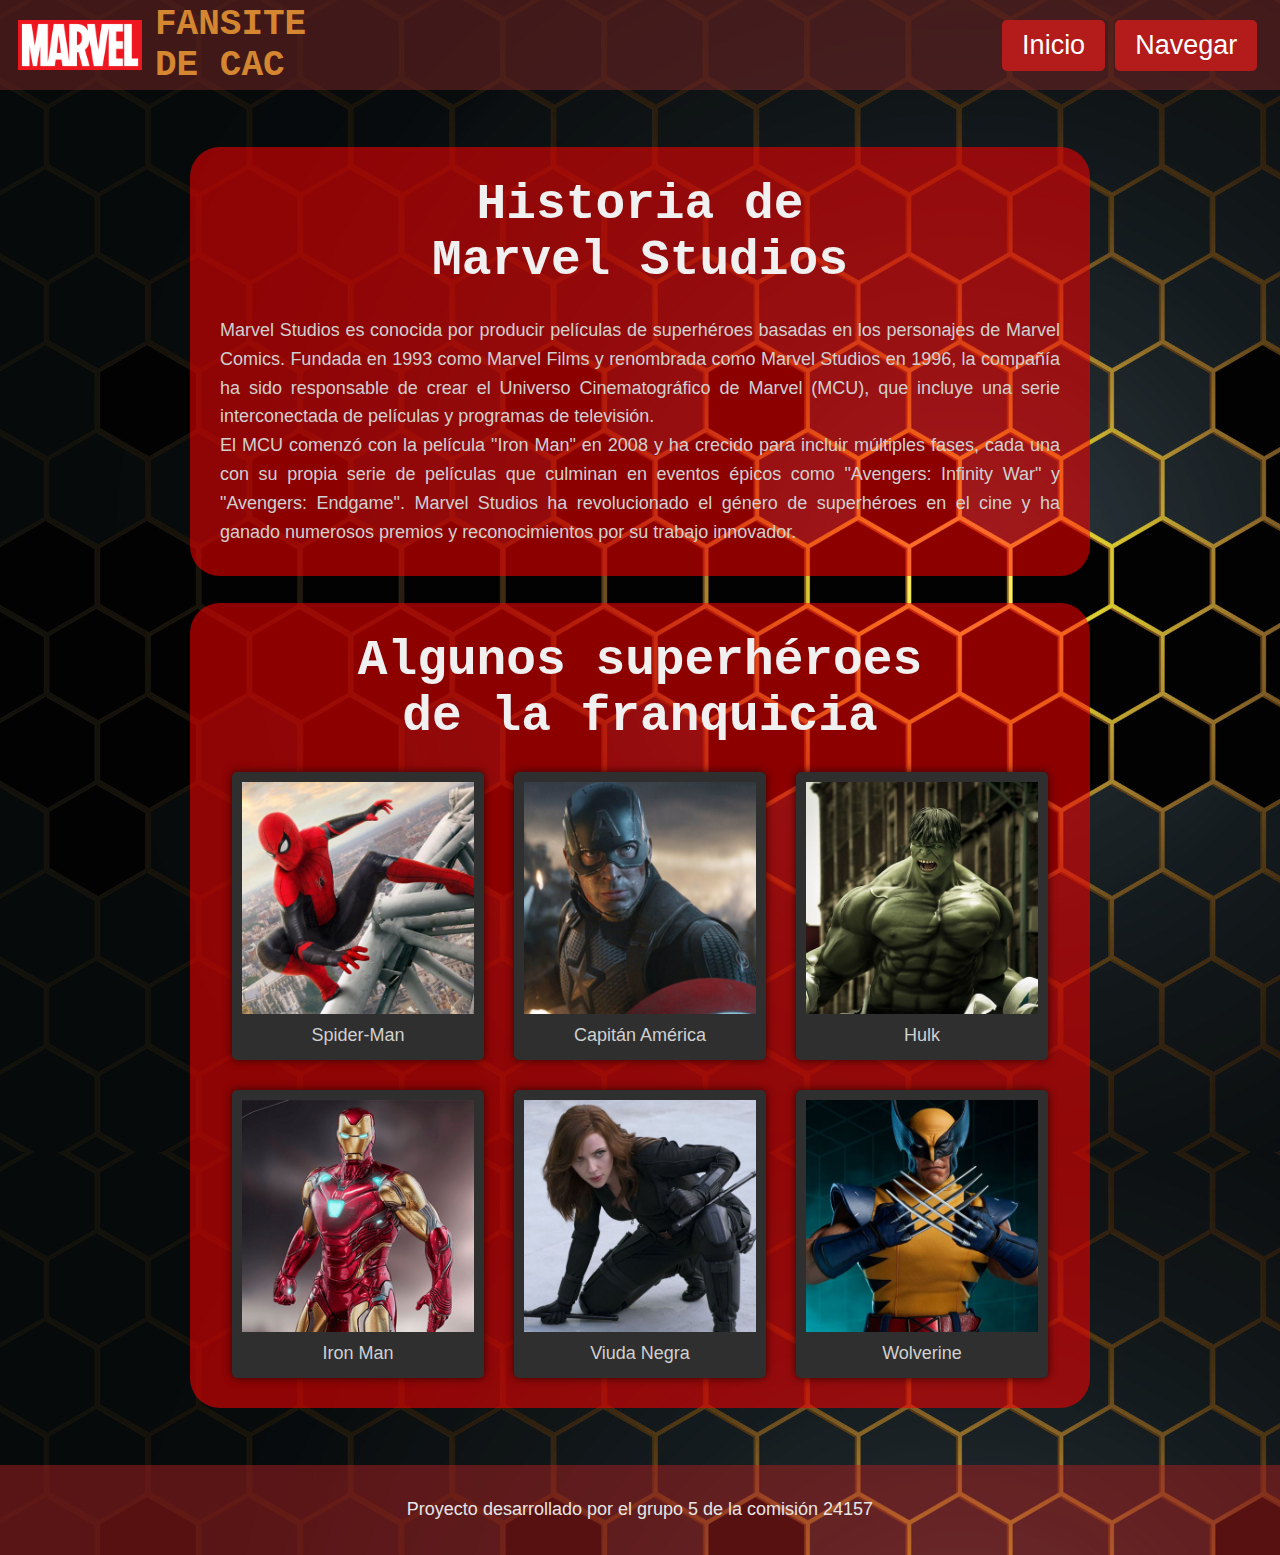
<file: index.html>
<!-- Acerca del archivo -->
<!--
>   Autores: integrantes del grupo 5 del curso Codo a Codo
>   Versión: 5.1 (final)
>   Fecha: 25-05-2024
>   El siguiente código representa la primera página que el usuario encontraría al
    abrir la página. Contiene información de algunos superhéroes, y botones con los
    cuales es posible acceder a los demás archivos .html del proyecto
-->
<!DOCTYPE html>
<html lang="es">

<head>
    <meta charset="UTF-8">
    <meta name="viewport" content="width=device-width, initial-scale=1.0">
    <link rel="stylesheet" href="./css/style.css">
    <link rel="stylesheet" href="./css/index.css">
    <link rel="icon" href="./assets/favicon/favicon.ico" type="image/x-icon">
    <title>Inicio - MARVEL</title>
</head>

<body>
    <header class="header">
        <div class="logo_titulo">
            <img src="./assets/images/marvel-logo-simple.png" alt="logo_titulo">
            <h1>FANSITE<br>DE CAC</h1>
        </div>
        <nav>
            <ul>
                <li><a href="./index.html">Inicio</a></li>
                <li><a href="#">Navegar</a>
                    <ul class="submenu"> <!-- Este es un submenú, que contiene los demás botones, aparte del de inicio -->
                        <li><a href="./pages/productos.html">Productos</a></li>
                        <li><a href="./pages/peliculas.html">Películas</a></li>
                        <li><a href="./pages/info.html">Nosotros</a></li>
                        <li><a href="./pages/contacto.html">Contacto</a>
                    </ul>
                </li>
            </ul>
        </nav>
    </header>
    
    <main class="main">
        <div class="historia_marvel">
            <h2>Historia de<br>Marvel Studios</h2> <!-- Se le agregó un salto de línea para facilitar el diseño responsivo -->
            <p>Marvel Studios es conocida por producir películas de superhéroes basadas en los personajes de Marvel
                Comics. Fundada en 1993 como Marvel Films y renombrada como Marvel Studios en 1996, la compañía ha sido
                responsable de crear el Universo Cinematográfico de Marvel (MCU), que incluye una serie interconectada
                de películas y programas de televisión.</p>
            <p>El MCU comenzó con la película "Iron Man" en 2008 y ha crecido para incluir múltiples fases, cada una con
                su propia serie de películas que culminan en eventos épicos como "Avengers: Infinity War" y "Avengers:
                Endgame". Marvel Studios ha revolucionado el género de superhéroes en el cine y ha ganado numerosos
                premios y reconocimientos por su trabajo innovador.</p>
        </div>
        <div class="historia_marvel">
            <h2>Algunos superhéroes<br>de la franquicia</h2>
            <div class="galeria_heroes">
                <div class="info_heroe">
                    <img src="./assets/images/heroes/spiderman.jpg" alt="spiderman">
                    <p>Spider-Man</p>
                </div>
                <div class="info_heroe">
                    <img src="./assets/images/heroes/captain_america.jpg" alt="captain_america">
                    <p>Capitán América</p>
                </div>
                <div class="info_heroe">
                    <img src="./assets/images/heroes/hulk.jpg" alt="hulk">
                    <p>Hulk</p>
                </div>
                <div class="info_heroe">
                    <img src="./assets/images/heroes/iron_man.jpg" alt="iron_man">
                    <p>Iron Man</p>
                </div>
                <div class="info_heroe">
                    <img src="./assets/images/heroes/black_widow.jpg" alt="black_widow">
                    <p>Viuda Negra</p>
                </div>
                <div class="info_heroe">
                    <img src="./assets/images/heroes/wolverine.jpg" alt="wolverine">
                    <p>Wolverine</p>
                </div>
            </div>
        </div>
    </main>

    <footer class="footer">
        <p>Proyecto desarrollado por el grupo 5 de la comisión 24157</p>
    </footer>

</body>

</html>
</file>
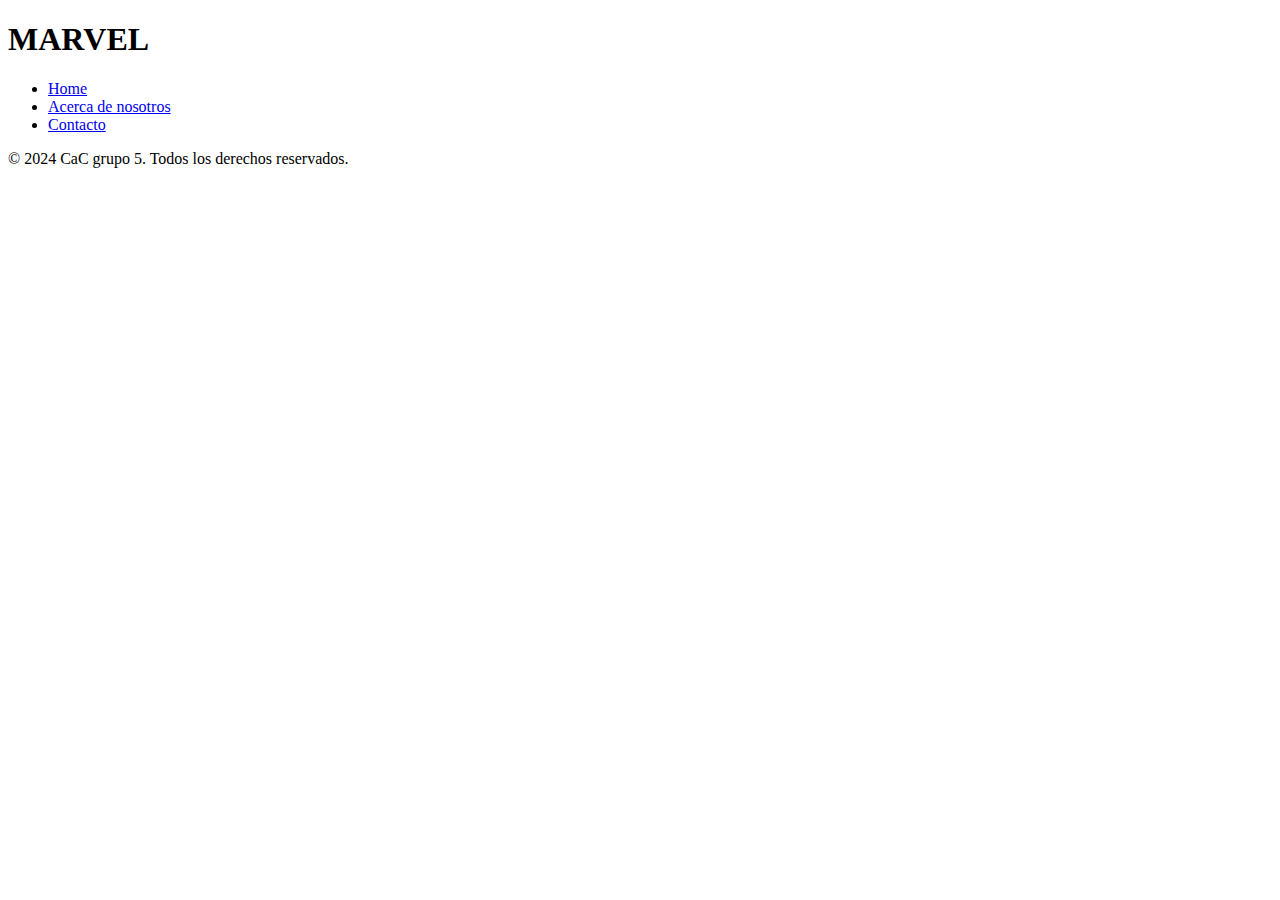
<file: contacto.html>
<!-- Acerca del archivo -->
<!--
>   Autores: integrantes del grupo 5 del curso Codo a Codo
>   Versión: 3
>   Fecha: 08-05-2024
>   El siguiente código representa un formulario de contacto, con 5 campos para
    llenar, y con una validación para hacerlos obligatorios, hecha con Javascript
-->
<!DOCTYPE html>
<html lang="es">
<head>
    <meta charset="UTF-8">
    <meta name="viewport" content="width=device-width, initial-scale=1.0">
    <title>Contacto - MARVEL</title>
</head>
<body>
    <header class="header">
        <nav class="nav">
            <div class="titulo">
                <h1>MARVEL</h1>
            </div>
            <div class="botones">
                <ul>
                    <li><a href="./index.html">Home</a></li>
                    <li><a href="./info.html">Acerca de nosotros</a></li>
                    <li><a href="#">Contacto</a></li>
                </ul>
            </div>
        </nav>
    </header>

    <main class="main">
        <!-- Contenido -->
    </main>

    <footer class="footer">
        <p>&copy; 2024 CaC grupo 5. Todos los derechos reservados.</p>
    </footer>
</body>
</html>
</file>
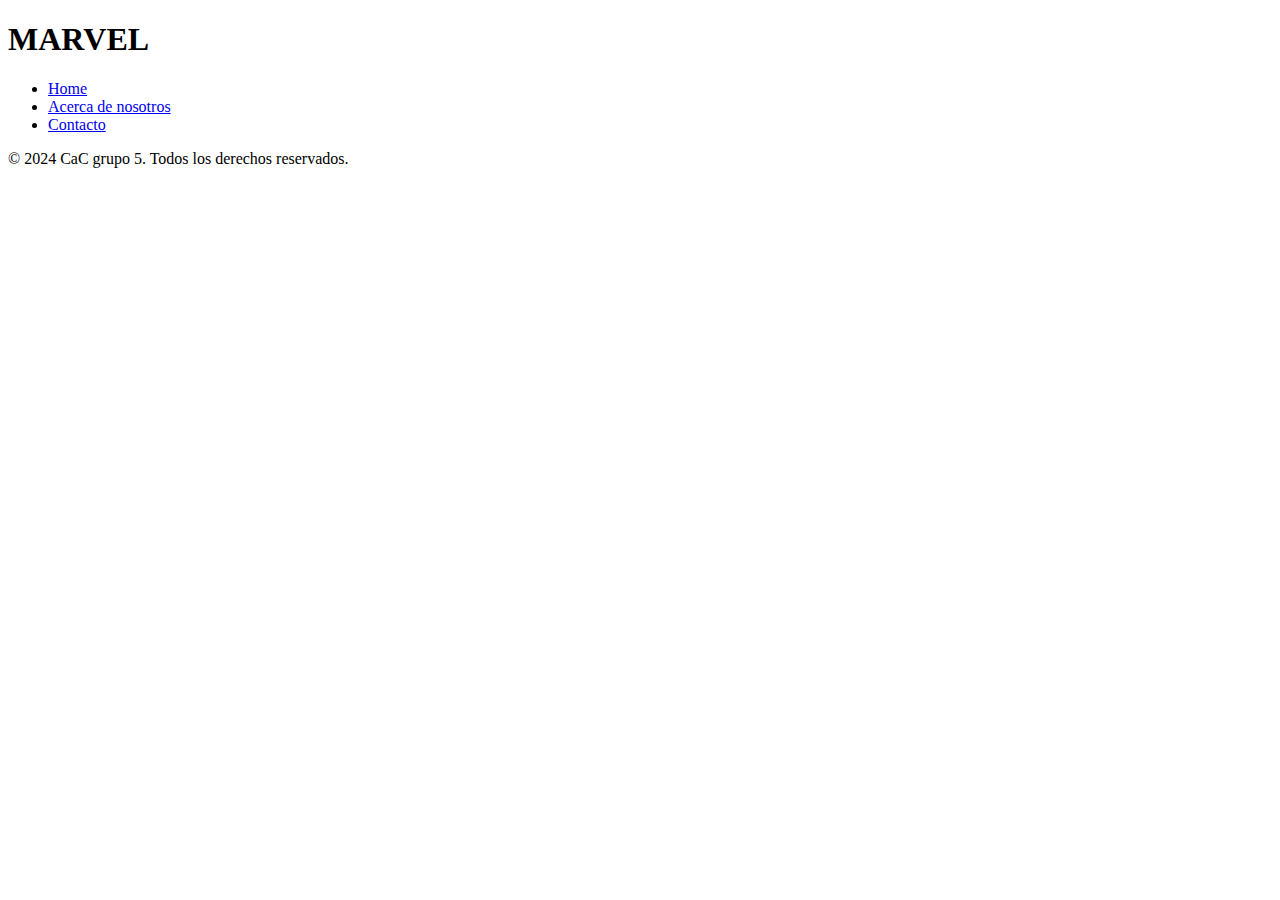
<file: info.html>
<!-- Acerca del archivo -->
<!--
>   Autores: integrantes del grupo 5 del curso Codo a Codo
>   Versión: 1
>   Fecha: 05-05-2024
>   El siguiente código representa una breve descripción sobre nosotros: quiénes
    somos, con qué fin creamos este proyecto, [y algunas de nuestras redes para
    contactarnos] <-- esto último solo si están de acuerdo
-->
<!DOCTYPE html>
<html lang="es">
<head>
    <meta charset="UTF-8">
    <meta name="viewport" content="width=device-width, initial-scale=1.0">
    <title>Acerca de nosotros - MARVEL</title>
</head>
<body>
    <header class="header">
        <nav class="nav">
            <div class="titulo">
                <h1>MARVEL</h1>
            </div>
            <div class="botones">
                <ul>
                    <li><a href="./index.html">Home</a></li>
                    <li><a href="#">Acerca de nosotros</a></li>
                    <li><a href="./contacto.html">Contacto</a></li>
                </ul>
            </div>
        </nav>
    </header>

    <main class="main">
        <!-- Contenido -->
    </main>

    <footer class="footer">
        <p>&copy; 2024 CaC grupo 5. Todos los derechos reservados.</p>
    </footer>
</body>
</html>
</file>
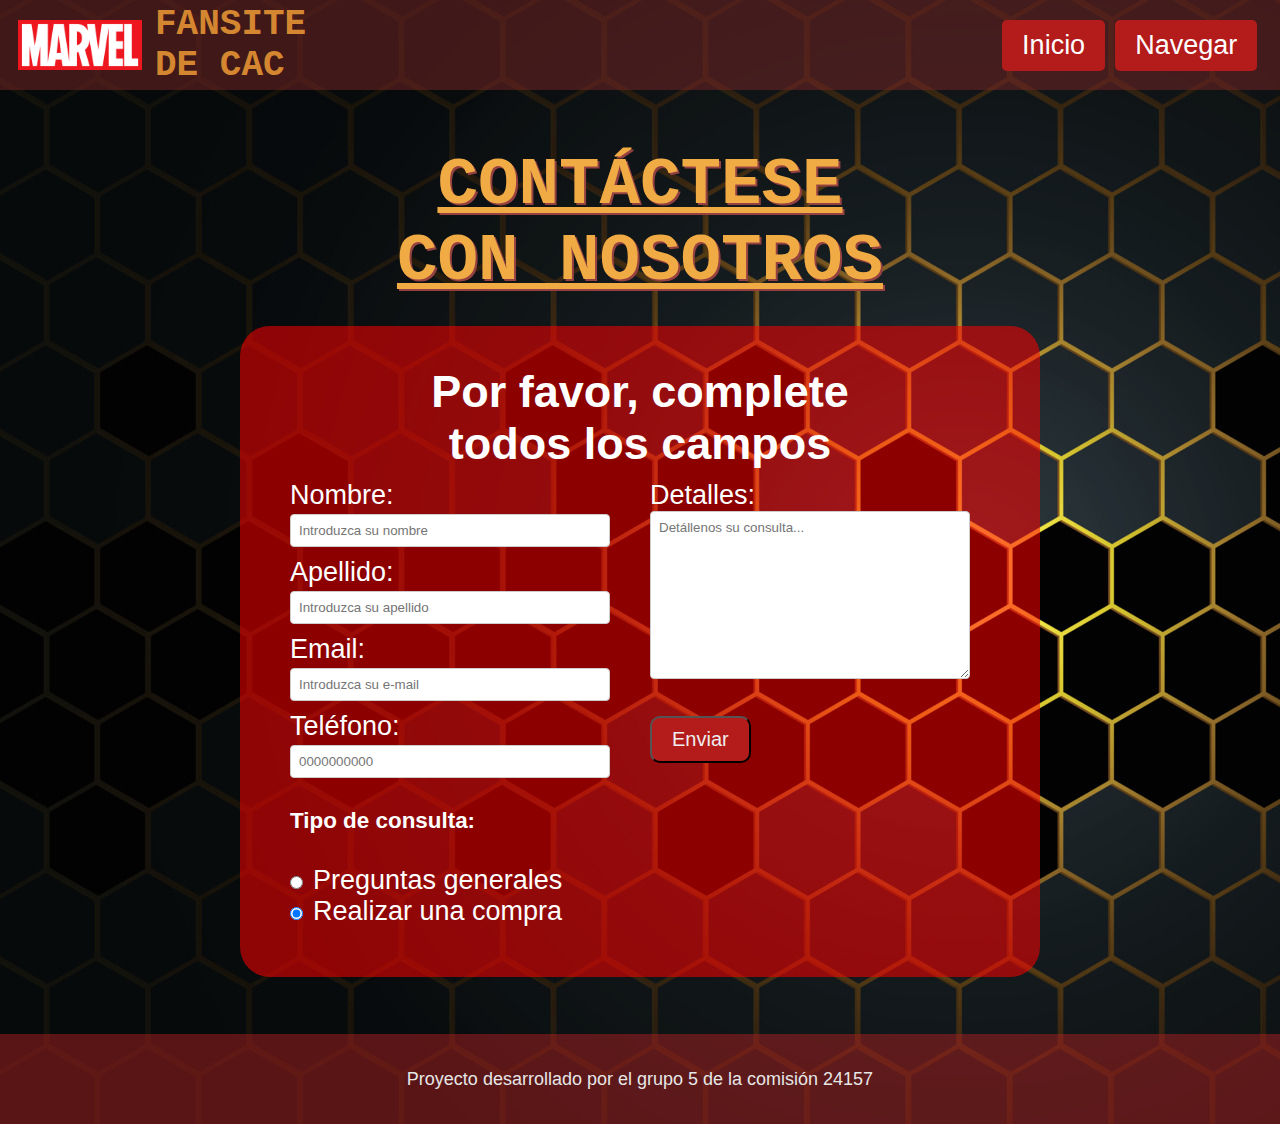
<file: pages/contacto.html>
<!-- Acerca del archivo -->
<!--
>   Autora: Karina Serrano
>   Versión: 6 (final)
>   Fecha: 28-05-2024
>   El siguiente código representa un formulario de contacto, con 5 campos para
    llenar, y con una validación para hacerlos obligatorios, hecha con Javascript
-->
<!DOCTYPE html>
<html lang="es">

<head>
    <meta charset="UTF-8">
    <meta name="viewport" content="width=device-width, initial-scale=1.0">
    <link rel="stylesheet" href="../css/style.css" type="text/css">
    <link rel="stylesheet" href="../css/contacto.css" type="text/css">
    <link rel="Marvel icon" href="../assets/favicon/favicon.ico" type="image/x-icon">
    <title>Contacto - MARVEL</title>
</head>

<body>

    <header class="header">
        <div class="logo_titulo">
            <img src="../assets/images/marvel-logo-simple.png" alt="logo_titulo">
            <h1>FANSITE<br>DE CAC</h1>
        </div>
        <nav>
            <ul>
                <li><a href="../index.html">Inicio</a></li>
                <li><a href="#">Navegar</a>
                    <ul class="submenu">
                        <li><a href="./productos.html">Productos</a></li>
                        <li><a href="./peliculas.html">Películas</a></li>
                        <li><a href="./info.html">Nosotros</a></li>
                        <li><a href=".contacto.html">Contacto</a>
                    </ul>
                </li>
            </ul>
        </nav>
    </header>

    <main class="main">
        <h2>CONTÁCTESE<br>CON NOSOTROS</h2>
        <form action="#" method="post" onsubmit="return validarCampos(); ">
            <h2>Por favor, complete<br>todos los campos</h2>
            <div class="form_container">
                <div class="izquierda">
                    <label for="nombre">Nombre:</label><br>
                    <input type="text" id="nombre" name="nombre" placeholder="Introduzca su nombre"><br>
                    <label for="apellido">Apellido:</label><br>
                    <input type="text" id="apellido" name="apellido" placeholder="Introduzca su apellido"><br>
                    <label for="email">Email:</label><br>
                    <input type="email" id="email" name="email" placeholder="Introduzca su e-mail"><br>
                    <label for="telefono" >Teléfono:</label><br>
                    <input type="tel" id="telefono" name="telefono" placeholder="0000000000"><br>
                    <div class="consulta">
                        <h5>Tipo de consulta:</h5><br>
                        <div class="checks">
                            <div><input type="radio" name="consulta" value="consulta">Preguntas generales</div>
                            <div><input type="radio" name="consulta" value="compra" checked>Realizar una compra</div>
                        </div>               
                    </div>
                </div>
                <div class="derecha">
                    <label for="detalles">Detalles:</label><br>
                    <textarea id="detalles" name="detalles" rows="10" cols="50" maxlength="1000"
                    placeholder="Detállenos su consulta..."></textarea><br>
                    <input type="submit" value="Enviar" class="enviar"><br>
                </div>
            </div>
        </form>
        <script src="../js/validar.js"></script>
    </main>

    <footer class="footer">
        <p>Proyecto desarrollado por el grupo 5 de la comisión 24157</p>
    </footer>
    
</body>

</html>
</file>
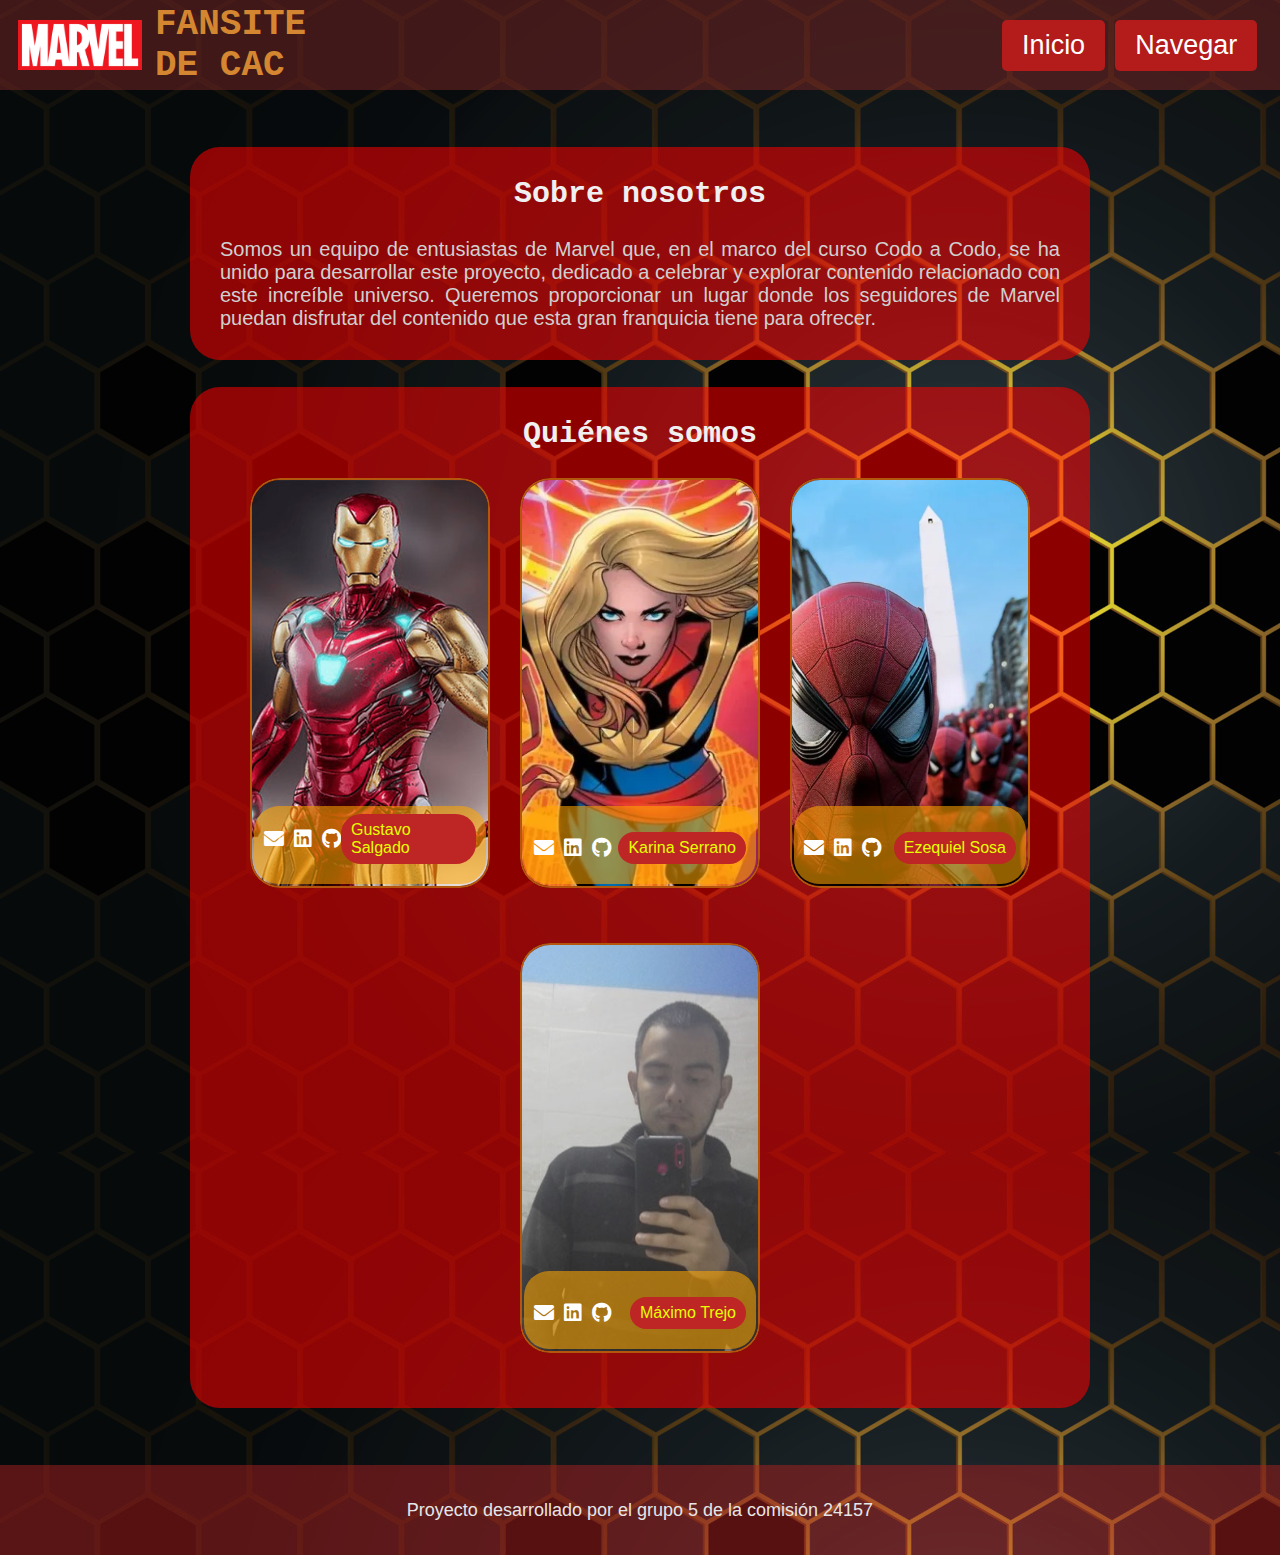
<file: pages/info.html>
<!-- Acerca del archivo -->
<!--
>   Autores: integrantes del grupo 5 del curso Codo a Codo
>   Versión: 5.1 (final)
>   Fecha: 26-05-2024
>   El siguiente código representa una breve descripción sobre nosotros: quiénes
    somos, con qué fin creamos este proyecto, y algunas de nuestras redes para
    contactarnos
-->
<!DOCTYPE html>
<html lang="es">

<head>
    <meta charset="UTF-8">
    <meta name="viewport" content="width=device-width, initial-scale=1.0">
    <link rel="stylesheet" href="../css/style.css" type="text/css">
    <link rel="stylesheet" href="../css/info.css" type="text/css">
    <link rel="stylesheet" href="https://cdnjs.cloudflare.com/ajax/libs/font-awesome/6.0.0-beta3/css/all.min.css">
    <link rel="icon" href="../assets/favicon/favicon.ico" type="image/x-icon">
    <title>Acerca de nosotros - MARVEL</title>
</head>

<body>

    <header class="header">
        <div class="logo_titulo">
            <img src="../assets/images/marvel-logo-simple.png" alt="logo_titulo">
            <h1>FANSITE<br>DE CAC</h1>
        </div>
        <nav>
            <ul>
                <li><a href="../index.html">Inicio</a></li>
                <li><a href="#">Navegar</a>
                    <ul class="submenu">
                        <li><a href="./productos.html">Productos</a></li>
                        <li><a href="./peliculas.html">Películas</a></li>
                        <li><a href="./info.html">Nosotros</a></li>
                        <li><a href="./contacto.html">Contacto</a>
                    </ul>
                </li>
            </ul>
        </nav>
    </header>

    <main class="main">


        <div class="sobre-nos">
            <h2>Sobre nosotros</h2>
            <p>Somos un equipo de entusiastas de Marvel que, en el marco del curso Codo a
                Codo, se ha unido para desarrollar este proyecto, dedicado a celebrar y
                explorar contenido relacionado con este increíble universo. Queremos
                proporcionar un lugar donde los seguidores de Marvel puedan disfrutar del
                contenido que esta gran franquicia tiene para ofrecer.
            </p>
        </div>


        
        <div class="sobre-nos">
            <h2>Quiénes somos</h2> <!-- título ligeramente modificado -->
            <div class="quienes-somos">

                <!-- Gustavo Salgado -->
                <div class="card">
                    <div class="profile-img">
                        <img src="../assets/images/nosotros/salgado_gustavo.jpg" alt="imagen de iron man, un super heroe">
                    </div>
                    <div class="detalles">
                        <div class="contenido">
                            <h2>Gustavo Salgado</h2>
                            <p>- Front-end Developer </p>
                            <p>- Programador Fullstack Java</p>
                            <br>
                            <p>"Cada proyecto es una pasión"</p>
                        </div>
                        <div class="botones">
                            <div class="social">
                                <a href="mailto:gustavosalgadocba@gmail.com" target="_blank" class="bx bx-envelope"><i
                                        class="fas fa-envelope"></i></a>
                                <a href="https://www.linkedin.com/in/gustavo-salgado-arg/" target="_blank"
                                    class="bx bxl-linkedin-square"><i class="fab fa-linkedin"></i></a>
                                <a href="https://github.com/gustavosalgadocba" target="_blank" class="bx bxl-github"><i
                                        class="fab fa-github"></i></a>
                            </div>
                            <p class="link">Gustavo Salgado</p>
                        </div>
                    </div>
                </div>

                <!-- Karina Serrano -->
                <div class="card">
                    <div class="profile-img">
                        <img src="../assets/images/nosotros/serrano_karina.jpg" alt="Imagen de Capitana Marvel, una superheroína">
                    </div>
                    <div class="detalles">
                        <div class="contenido">
                            <h2>Karina Serrano</h2>
                            <p>- Frontend Developer</p>
                            <br>
                            <p>"Más alto, más lejos, más rápido"</p>
                        </div>
                        <div class="botones">
                            <div class="social">
                                <a href="mailto:karinaserrano90@gmail.com" target="_blank" class="bx bx-envelope"><i
                                        class="fas fa-envelope"></i></a>
                                <a href="https://www.linkedin.com/in/karina-serrano-it/" target="_blank"
                                    class="bx bxl-linkedin-square"><i class="fab fa-linkedin"></i></a>
                                <a href="https://github.com/karinanserrano" target="_blank" class="bx bxl-github"><i
                                        class="fab fa-github"></i></a>
                            </div>
                            <p class="link">Karina Serrano</p>
                        </div>
                    </div>
                </div>

                <!-- Ezequiel Sosa -->
                <div class="card">
                    <div class="profile-img">
                        <img src="../assets/images/nosotros/sosa_ezequiel.jpg" alt="Imagen de Spiderman, un superhéroe">
                    </div>
                    <div class="detalles">
                        <div class="contenido">
                            <h2>Ezequiel Sosa</h2>
                            <p>- Frontend Developer</p>
                            <br>
                            <p>"Un gran poder conlleva una gran responsabilidad"</p>
                        </div>
                        <div class="botones">
                            <div class="social">
                                <a href="mailto:ezesosa8@hotmail.com" target="_blank" class="bx bx-envelope"><i
                                        class="fas fa-envelope"></i></a>
                                <a href="https://www.linkedin.com/in/ezequiel-sosa-47b943a6/" target="_blank"
                                    class="bx bxl-linkedin-square"><i class="fab fa-linkedin"></i></a>
                                <a href="https://github.com/EzeSosa8" target="_blank" class="bx bxl-github"><i
                                        class="fab fa-github"></i></a>
                            </div>
                            <p class="link">Ezequiel Sosa</p>
                        </div>
                    </div>
                </div>

                <!-- Máximo Trejo -->
                <div class="card">
                    <div class="profile-img">
                        <img src="../assets/images/nosotros/trejo_maximo.jpg" alt="Foto de Máximo Trejo">
                    </div>
                    <div class="detalles">
                        <div class="contenido">
                            <h2>Máximo Trejo</h2>
                            <p>- Estudiante de Análisis de Sistemas</p>
                            <br>
                            <p>"Siempre dispuesto a aprender algo nuevo"</p>
                        </div>
                        <div class="botones">
                            <div class="social">
                                <a href="mailto:mt2904328@gmail.com" target="_blank" class="bx bx-envelope"><i
                                        class="fas fa-envelope"></i></a>
                                <a href="https://https://www.linkedin.com/in/maximo-jorge-trejo-320755253/" target="_blank"
                                    class="bx bxl-linkedin-square"><i class="fab fa-linkedin"></i></a>
                                <a href="https://github.com/MJTrejo" target="_blank" class="bx bxl-github"><i
                                        class="fab fa-github"></i></a>
                            </div>
                            <p class="link">Máximo Trejo</p>
                        </div>
                    </div>
                </div>
            </div>
        </div>


    </main>

    <footer class="footer">
        <p>Proyecto desarrollado por el grupo 5 de la comisión 24157</p>
    </footer>

</body>

</html>
</file>
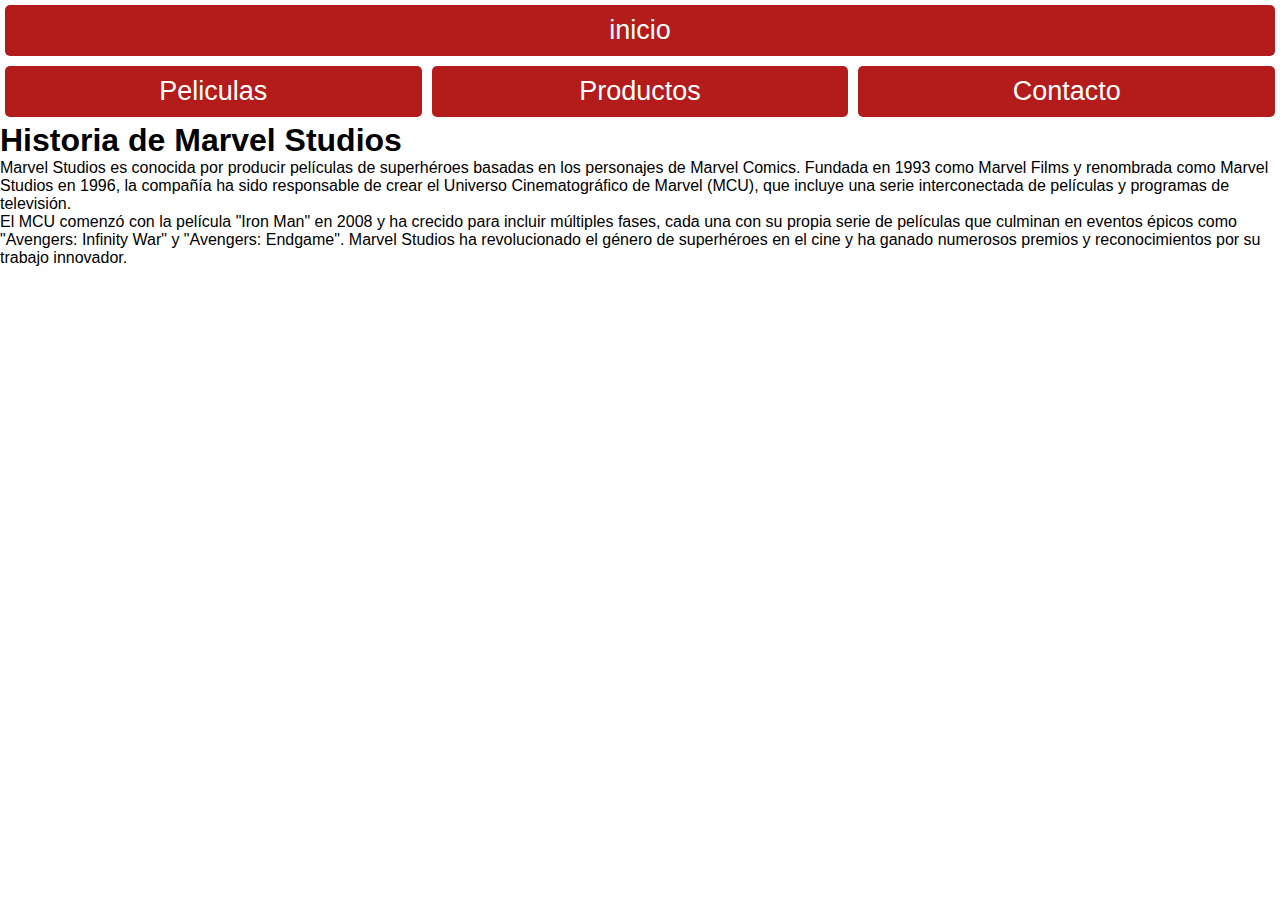
<file: pages/principio.html>
<!DOCTYPE html>
<html lang="es">

<head>
    <meta charset="UTF-8">
    <meta name="viewport" content="width=device-width, initial-scale=1.0">
    <link rel="stylesheet" href="../css/style.css">
    <title>EL PRINCIPIO DE TODO</title>
</head>

<body>
    <header>
        <nav class="lleva_inicio">
            <div class="#">
                <ul>
                    <li><a href="../index.html">inicio</a></li>
                </ul>
            </div>
        </nav>

        <nav class="boton_navegacion">
            <ul>
                <li><a href="#">Peliculas</a></li>
                <li><a href="#">Productos</a></li>
                <li><a href="#">Contacto</a></li>
            </ul>
        </nav>
    </header>

    <article class="historia_marvel">
        <h1>Historia de Marvel Studios</h1>
        <p>Marvel Studios es conocida por producir películas de superhéroes basadas en los personajes de Marvel
            Comics. Fundada en 1993 como Marvel Films y renombrada como Marvel Studios en 1996, la compañía ha sido
            responsable de crear el Universo Cinematográfico de Marvel (MCU), que incluye una serie interconectada
            de películas y programas de televisión.</p>
        <p>El MCU comenzó con la película "Iron Man" en 2008 y ha crecido para incluir múltiples fases, cada una con
            su propia serie de películas que culminan en eventos épicos como "Avengers: Infinity War" y "Avengers:
            Endgame". Marvel Studios ha revolucionado el género de superhéroes en el cine y ha ganado numerosos
            premios y reconocimientos por su trabajo innovador.</p>
    </article>

</body>

</html>
</file>
<file: css/style.css>
/* ============= Acerca del archivo ============= */
/*
>   Autores: integrantes del grupo 5 del curso Codo a Codo
>   Versión: 2.1 (final)
>   Fecha: 25-05-2024
>   El siguiente código almacena los estilos generales que tendrán las
    páginas del documento; concretamente, contiene la configuración
    general de las mismas, el header con sus botones de navegación,
    y el footer
*/

/* =========== Configuración general =========== */

* {
    margin: 0;
    padding: 0;
    font-family: Arial, Helvetica, sans-serif;
    box-sizing: border-box;

}

html, body {
    height: 100%;
    width: 100%;
    font-family: system-ui, -apple-system, BlinkMacSystemFont, 'Segoe UI', Roboto, Oxygen, Ubuntu, Cantarell, 'Open Sans', 'Helvetica Neue', sans-serif;
}

/* ======== Fin de configuración general ======== */

/* ================ Header ================ */

.header {
    padding: 5px;
    display: flex;
    justify-content: space-between;
    align-items: center;
    background-color: rgba(122, 37, 38, 0.5);
    height: 10vh;
}

.header nav {
    margin-right: 1vw;
}

.logo_titulo {
    display: flex;
    align-items: center;
}

.logo_titulo img {
    margin-left: 1vw;
    margin-right: 1vw;
    height: 50px;
}

.logo_titulo h1 {
    font-family: 'Courier New', Courier, monospace;
    font-size: 4vh;
    text-align: left;
    color: rgb(212, 135, 48);
}

/* ============= Fin de header ============= */

/* ============ Botones de navegación ============ */

nav ul {
    list-style-type: none;
    margin: 0;
    padding: 0;
    display: flex;
    justify-content: space-around;
    text-align: center;
}

nav ul li {
    flex: 1;
    margin: 5px 5px;
    position: relative;
}

nav ul li a {
    display: block;
    font-size: 3vh;
    padding: 10px 20px;
    text-decoration: none;
    color: white;
    background-color: rgb(180, 27, 27);
    cursor: pointer;
    border-radius: 5px;
    text-align: center;
}

nav ul li a:hover {
    background-color: rgb(189, 77, 12);
}

/* Submenú con más opciones */
.submenu {
    display: block;
    position: absolute;
    top: 100%;
    left: 0;
    background-color: rgb(180, 27, 27);
    padding: 0;
    margin: 0;
    list-style-type: none;
    border-radius: 5px;
    overflow: hidden;
    max-height: 0;
    transition: max-height 0.5s ease-in-out;
}

.submenu li {
    margin: 0;
    border-bottom: 2px solid rgb(101, 31, 31);
}

.submenu li:last-child {
    border-bottom: none;
}

.submenu li a {
    font-size: 2.5vh;
    padding: 10px 20px;
}

.submenu li a:hover {
    background-color: rgb(189, 77, 12);
}

nav ul li:hover .submenu {
    display: block;
    max-height: 500px;
    transition: max-height 0.5s ease-in-out;
}

/* ========= Fin de botones de navegación ========= */

/* ================ Footer ================ */

.footer {
    display: flex;
    justify-content: center;
    align-items: center;
    background-color: rgba(172, 32, 32, 0.5);
    height: 10vh;
    text-align: center;
}

.footer p {
    color: rgb(230, 230, 230);
}

/* ============= Fin de footer ============= */

/* ================ Responsive ================ */

/* Pantallas pequeñas */
@media (max-width: 599px) {
    .header{
        height: 12vh;
    }

    .logo_titulo img {
        margin-left: 1vw;
        margin-right: 1vw;
        max-height: 50px;
    }

    .main {
        padding: 20px;
    }

    nav ul {
        display: flex;
        flex-direction: column;
        justify-content: space-around;
        text-align: center;
    }
    
    nav ul li {
        flex: 1;
        margin: 3px 3px;
        position: relative;
    }
    
    nav ul li a {
        display: block;
        padding: 5px 10px;
        text-align: center;
        font-size: 2.5vh;
    }

    .submenu {
        display: block;
        position: absolute;
        top: 100%;
        left: 0;
        width: 100%;
        padding: 0;
        margin: 0;
        transition: max-height 0.5s ease-in-out;
    }

    .submenu li {
        flex: 1;
        margin: 3px 3px;
        position: relative;
    }

    .submenu li a {
        display: block;
        padding: 3px 6px;
        text-align: center;
        font-size: 2.2vh;
    }

    .main{
        padding: 10px;
    }

    .footer {
        height: 8vh;
    }

    .footer p {
        font-size: 14px;
    }
}

/* Pantallas medianas */
@media (min-width: 600px) and (max-width: 899px) {
    .header {
        padding: 5px;
        height: 10vh;
    }

    .main{
        padding: 20px;
    }

    .footer p {
        font-size: 16px;
    }
}

/* Pantallas grandes */
@media (min-width: 900px) {
    .header {
        padding: 5px;
        height: 10vh;
    }
    
    .main{
        padding: 30px;
    }

    .footer p{
        font-size: 18px;
    }
}

/* ============ Fin de responsive ============ */

/* ============ Sobre nosotros ============= */

.main-info h2 {
    color: rgb(255, 255, 255);
    text-align: center;
    margin-bottom: 10px;
}

.main-info p {
    color: rgb(208, 208, 208);
    text-align: justify;
}
</file>
<file: css/index.css>
/* ============= Acerca del archivo ============= */
/*
>   Autores: integrantes del grupo 5 del curso Codo a Codo
>   Versión: 2 (final)
>   Fecha: 25-05-2024
>   El siguiente código almacena los estilos que tendrá la página
    index.html
*/

/* ================ Imagen de fondo ================ */

html{
    background-image: url(../assets/images/fondovertorial.jpg);
}

/* ============ Fin de Imagen de fondo ============ */

/* ================ Cajas principales ================ */

.historia_marvel {
    background-color: rgba(255, 0, 0, 0.55);
    text-align: justify;
    max-width: 800px;
    margin: 0 auto;
    margin-top: 3vh;
    margin-bottom: 3vh;
    padding: 30px;
    color: white;
    border-radius: 30px;
}

.historia_marvel p {
    line-height: 1.6;
    color: rgb(208, 208, 208);
    font-size: 1em;
}

/* ============ Fin de cajas principales ============ */

/* =============== Flex para imágenes =============== */

.galeria_heroes {
    display: flex;
    flex-wrap: wrap;
    color: white;
    font-size: 3vh;
    border-radius: 30px;
    gap: 30px;
    justify-content: center;
}

.info_heroe {
    border-radius: 5px;
    background-color: rgb(47, 47, 47);
    max-width: 240px;
    padding: 10px;
    box-shadow: 0 0 8px #320401;
}

.info_heroe img {
    max-width: 200px;
}

.info_heroe p {
    text-align: center;
    color: rgb(208, 208, 208);
}

/* ============= Fin de flex para imágenes ============= */

/* ================== Estilos para h2 ================== */

.historia_marvel h2 {
    text-align: center;
    color: rgb(240, 240, 240);
    font-family: 'Courier New', Courier, monospace;
    margin-bottom: 3vh;
}

/* =============== Fin de estilos para h2 =============== */

/* ================ Responsive ================ */

/* Pantallas pequeñas */
@media (max-width: 599px) {
    .historia_marvel {
        max-width: 90%;
        margin-top: 2.5vh;
        margin-bottom: 2.5vh;
        padding: 20px;
        font-size: 14px;
    }

    .historia_marvel h2 {
        font-size: 3.7vh;
    }

    .historia_marvel p {
        font-size: 14px;
    }
    
    .info_heroe {
        max-width: 85%;
        padding: 10px;
    }
    
    .info_heroe img {
        max-width: 100%;
    }

    .info_heroe p {
        font-size: 20px;
    }
}

/* Pantallas medianas */
@media (min-width: 600px) and (max-width: 899px) {
    .historia_marvel {
        max-width: 85%;
        margin-top: 2.7vh;
        margin-bottom: 2.7vh;
        padding: 25px;
        font-size: 16px;
    }

    .historia_marvel h2 {
        font-size: 4.8vh;
    }

    .historia_marvel p {
        font-size: 16px;
    }
    
    .info_heroe {
        max-width: 40%;
        padding: 10px;
    }
    
    .info_heroe img {
        max-width: 100%;
    }
    
    .info_heroe p {
        font-size: 20px;
    }
}

/* Pantallas grandes */
@media (min-width: 900px) {
    .historia_marvel {
        max-width: 900px;
        margin-top: 3vh;
        margin-bottom: 3vh;
        padding: 30px;
        font-size: 18px;
    }

    .historia_marvel h2 {
        font-size: 5.5vh;
    }

    .historia_marvel p {
        font-size: 18px;
    }

    .info_heroe {
        max-width: 30%;
        padding: 10px;
    }
    
    .info_heroe img {
        max-width: 100%;
    }

    .info_heroe p {
        font-size: 18px;
    }
}

/* ============ Fin de responsive ============ */
</file>
<file: css/contacto.css>
/* ============= Acerca del archivo ============= */
/*
>   Autores: integrantes del grupo 5 del curso Codo a Codo
>   Versión: 2 (final)
>   Fecha: 28-05-2024
>   El siguiente código almacena los estilos que tendrá la página
    contacto.html
*/

/* ================ Imagen de fondo ================ */

html{
    background-image: url(../assets/images/fondovertorial.jpg);
}

/* ============ Fin de Imagen de fondo ============ */

/* ==================== Título ==================== */

h2{
    text-align: center;
    font-family: 'Courier New', Courier, monospace;
    margin: 3vh;
    color: rgb(240, 171, 69);
    text-decoration: underline;
    border: 1px black;
    text-shadow: 2px 2px rgb(150, 65, 65);
}

/* ================ Fin de título ================ */

/* ================ Formulario ================ */

form{
    background-color: rgba(255, 0, 0, 0.55);
    text-align: justify;
    max-width: 800px; 
    margin: 0 auto; 
    margin-top: 3vh;
    margin-bottom: 3vh;
    padding: 40px; 
    color: white;
    font-size: 3vh;
    border-radius: 30px;
    overflow: hidden;
}

form h2{
    text-align: center;
    font-family: Arial, Helvetica, sans-serif;
    margin: 0 auto;
    color: rgb(255, 255, 255);
    text-decoration: none;
    border: none;
    text-shadow: none;
}

.form_container {
    display: flex;
    justify-content: space-between;
    max-width: 800px;
    margin: 0 auto;
}

/* Para separar en columnas los recuadros */
.izquierda, .derecha {
    flex: 1;
    padding: 10px;
}

.izquierda {
    max-width: 50%;
}

.derecha {
    max-width: 50%;
}

.consulta{
    margin-top: 20px;
    display: flex;
    flex-direction: column;
    justify-content: space-between;
    text-align: left;
}
.checks{
    display: flex;
    flex-direction: column;
    justify-content: space-around;
}

.consulta input[type="radio"] {
    margin-right: 10px;
}

/* Para el botón de enviar */
input[type="submit"] {
    margin-top: 20px;
    padding: 10px 20px;
    border-radius: 10px;
    color: #eeeeee;
    font-size: 16px;
    background-color: rgb(180, 27, 27);
}

input[type="submit"]:hover {
    background-color: rgb(189, 77, 12);
    cursor: pointer;
}

input[type="text"],
input[type="email"],
input[type="tel"],
textarea {
    width: calc(100% - 20px); /* Ajustar para el padding */
    padding: 8px;
    margin-bottom: 10px;
    border: 1px solid #ccc;
    border-radius: 4px;
}

/* ============= Fin de formulario ============= */

/* ================ Responsive ================ */

/* Pantallas pequeñas */
@media (max-width: 599px) {
    h2{
        font-size: 5vh;
        margin: 2vh;
    }
    
    form {
        max-width: 85%;
    }

    form h2{
        font-size: 3vh;
    }
    
    .form_container {
        flex-direction: column;
        max-width: 100%;
    }
    
    .izquierda {
        max-width: 100%;
    }
    
    .derecha {
        max-width: 100%;
    }

    input[type="submit"] {
        font-size: 30px;
    }
}

/* Pantallas medianas */
@media (min-width: 600px) and (max-width: 899px) {
    h2{
        font-size: 6.5vh;
        margin: 2.5vh;
    }
    
    form {
        max-width: 90%;
    }

    form h2{
        font-size: 4vh;
    }

    input[type="submit"] {
        font-size: 24px;
    }
}

/* Pantallas grandes */
@media (min-width: 900px) {
    h2 {
        font-size: 7.5vh;
    }

    form h2 {
        font-size: 5vh;
    }

    input[type="submit"] {
        font-size: 20px;
    }
}

/* ============ Fin de responsive ============ */
</file>
<file: css/info.css>
/* ============= Acerca del archivo ============= */
/*
>   Autores: integrantes del grupo 5 del curso Codo a Codo
>   Versión: 3.1 (final)
>   Fecha: 26-05-2024
>   El siguiente código almacena los estilos que tendrá la página
    info.html
*/

/* ================ Imagen de fondo ================ */

html{
    background-image: url(../assets/images/fondovertorial.jpg);
}

/* ============ Fin de Imagen de fondo ============ */

/* ================ Cajas principales ================ */

.sobre-nos {
    background-color: rgba(255, 0, 0, 0.55);
    max-width: 800px;
    margin: 0 auto;
    margin-top: 3vh;
    margin-bottom: 3vh;
    padding: 30px;
    color: white;
    font-size: 3vh;
    border-radius: 30px;
}

.sobre-nos h2{
    color: rgb(240, 240, 240); 
    text-align: center;
    margin-bottom: 3vh;
    font-family: 'Courier New', Courier, monospace;
}

.sobre-nos p{
    color: rgb(208, 208, 208);
    text-align: justify;
}

/* Para acomodar las tarjetas con información */
.quienes-somos {
    display: flex;
    justify-content: center;
    flex-wrap: wrap;
    padding: 0;
    margin: 0 auto;
    gap: 30px;
    max-width: 800px;
    min-height: 100vh;
}

/* ============ Fin de cajas principales ============ */

/* ================== Tarjetas ================== */

.card {
    width: 30%;
    height: 410px;
    background: #540202b7;
    border-radius: 30px;
    position: relative;
    overflow: hidden;
    display: flex;
    flex-wrap: wrap;
    align-items: center;
    justify-content: space-between;
    position: relative;
}

/* IMAGEN */
.profile-img {
    position: absolute;
    width: 100%;
    height: 100%;
    top: 0;
    left: 0;
    border-radius: 30px;
    z-index: 1;
    border: 2px solid #b4570c;
    overflow: hidden;
    transition: .5s .3s;
}

.profile-img img {
    width: 100%;
    height: 100%;
    object-fit: cover;
    position: relative;
    top: 0;
    transition: .5s;
}

.card:hover .profile-img {
    width: 100px;
    height: 100px;
    top: 30px;
    left: 10px;
    border-radius: 50%;
    border: 3px solid white;
    box-shadow: 0 0 10px rgba(255, 255, 255, 0.4);
    transition: .5s;
    z-index: 3;
}


.card:hover .profile-img img {
    transform: scale(1.5);
    top: 20px;
    transition: .5s .5s;
}


/* CONTENIDO */
.detalles {
    position: absolute;
    left: 4px;
    right: 4px;
    bottom: 4px;
    z-index: 2;
    top: 80%;
    background: rgba(255, 166, 0, 0.568);
    color: rgb(228, 228, 228);
    border-radius: 25px;
    overflow: hidden;
    transition: .3s .2s;
}

.card:hover .detalles {
    top: 20%;
    border-radius: 80px 30px 30px 30px;
    transition: .5s .2;
}

.contenido {
    position: absolute;
    top: -300px;
    left: 20px;
    opacity: 0;
    transition: .5s;
}

.card:hover .contenido {
    top: 10px;
    opacity: 1;
    transition: opacity .5s .5s;
}

.contenido h2 {
    margin-left: 100px;
    font-size: 20px;
    font-weight: bold;
    line-height: 30px;
}

.contenido p {
    text-align: left; 
}


/* BOTONES */
.botones {
    position: absolute;
    bottom: 20px;
    width: 100%;
    padding: 0 10px;
    display: flex;
    justify-content: space-between;
    align-items: center;
}

.botones .social {
    display: flex;
    gap: 10px;
}

.botones .social i {
    color: #ffffff;
    cursor: pointer;
}

.botones .social i:hover {
    color: green;
    transition: all .4s;
}

.botones .link {
    text-decoration: none;
    color: rgb(229, 255, 0);
    background: #be2626;
    padding: 7px 10px;
    border-radius: 20px;
    font-size: 16px;
}

/* ============= Fin de tarjetas ============= */

/* ================ Responsive ================ */

/* Pantallas pequeñas */
@media (max-width: 599px) {
    .sobre-nos {
        max-width: 90%;
        margin-top: 2.5vh;
        margin-bottom: 2.5vh;
        padding: 20px;
        font-size: 16px;
    }

    .sobre-nos p {
        font-size: 16px;
    }

    .card {
        width: 100%;
    }

    .profile-img {
        max-width: 100%;
    }

    .botones .social i {
        font-size: 20px;
    }
}

/* Pantallas medianas */
@media (min-width: 600px) and (max-width: 899px) {
    .sobre-nos {
        max-width: 90%;
        margin-top: 2.7vh;
        margin-bottom: 2.7vh;
        padding: 25px;
        font-size: 18px;
    }

    .sobre-nos p {
        font-size: 18px;
    }

    .card {
        width: 40%;
    }

    .profile-img {
        max-width: 100%;
    }

    .botones .social i {
        font-size: 20px;
    }

    .contenido h2 {
        margin-left: 80px;
    }
}

/* Pantallas grandes */
@media (min-width: 900px) {
    .sobre-nos {
        max-width: 900px;
        margin-top: 3vh;
        margin-bottom: 3vh;
        padding: 30px;
        font-size: 20px;
    }

    .sobre-nos p {
        font-size: 20px;
    }

    .contenido h2 {
        font-size: 22px;
    }
    
}

/* ============ Fin de responsive ============ */
</file>
